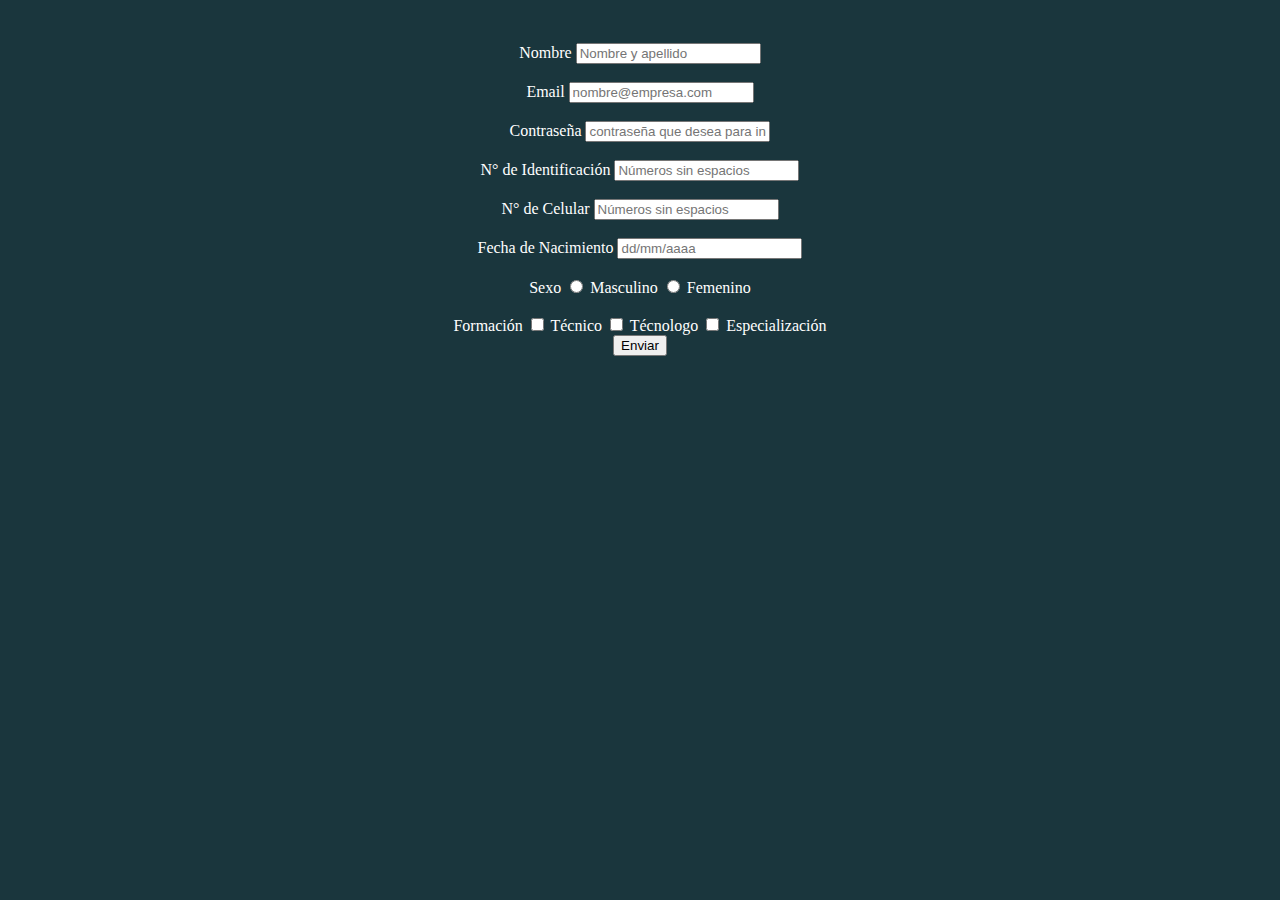
<file: Formulario.html>
<!DOCTYPE html>
<html lang="en">

<head>
    <meta charset="UTF-8">
    <meta http-equiv="X-UA-Compatible" content="IE=edge">
    <meta name="viewport" content="width=device-width, initial-scale=1.0">
    <title>Document</title>
</head>

<body>
    <style>
        body {
            background-color: rgb(26, 54, 61);
            padding: 35px;
            color: #fff;
        }

        .color-fondo {
            background-color: rgb(21, 63, 27);
        }
    </style>
    <center><label>Nombre</label>
        <input type="text" placeholder="Nombre y apellido">
        <br>
        <br>
        <label>Email</label>
        <input type="email" placeholder="nombre@empresa.com">
        <br>
        <br>
        <label>Contraseña</label>
        <input type="contraseña" placeholder="contraseña que desea para ingresar">
        <br>
        <br>
        <label>N° de Identificación</label>
        <input type="numbero" placeholder="Números sin espacios">
        <br>
        <br>
        <label>N° de Celular</label>
        <input type="cel" placeholder="Números sin espacios">
        <br>
        <br>
        <label>Fecha de Nacimiento</label>
        <input type="fecha" placeholder="dd/mm/aaaa">
        <br>
        <br>
        <label>Sexo</label>
        <input type="radio" value="M"> <span>Masculino </span>
        <input type="radio" value="F"> <span>Femenino </span>
        <br>
        <br>
        <label>Formación</label>
        <input type="checkbox" value="Técnico"> <span>Técnico </span>
        <input type="checkbox" value="Técnologo"> <span>Técnologo </span>
        <input type="checkbox" value="Especialización"> <span>Especialización </span>
        <br>
        <form action="">
            <input type="submit" value="Enviar">
        </form>
    </center>
</body>

</html>
</file>
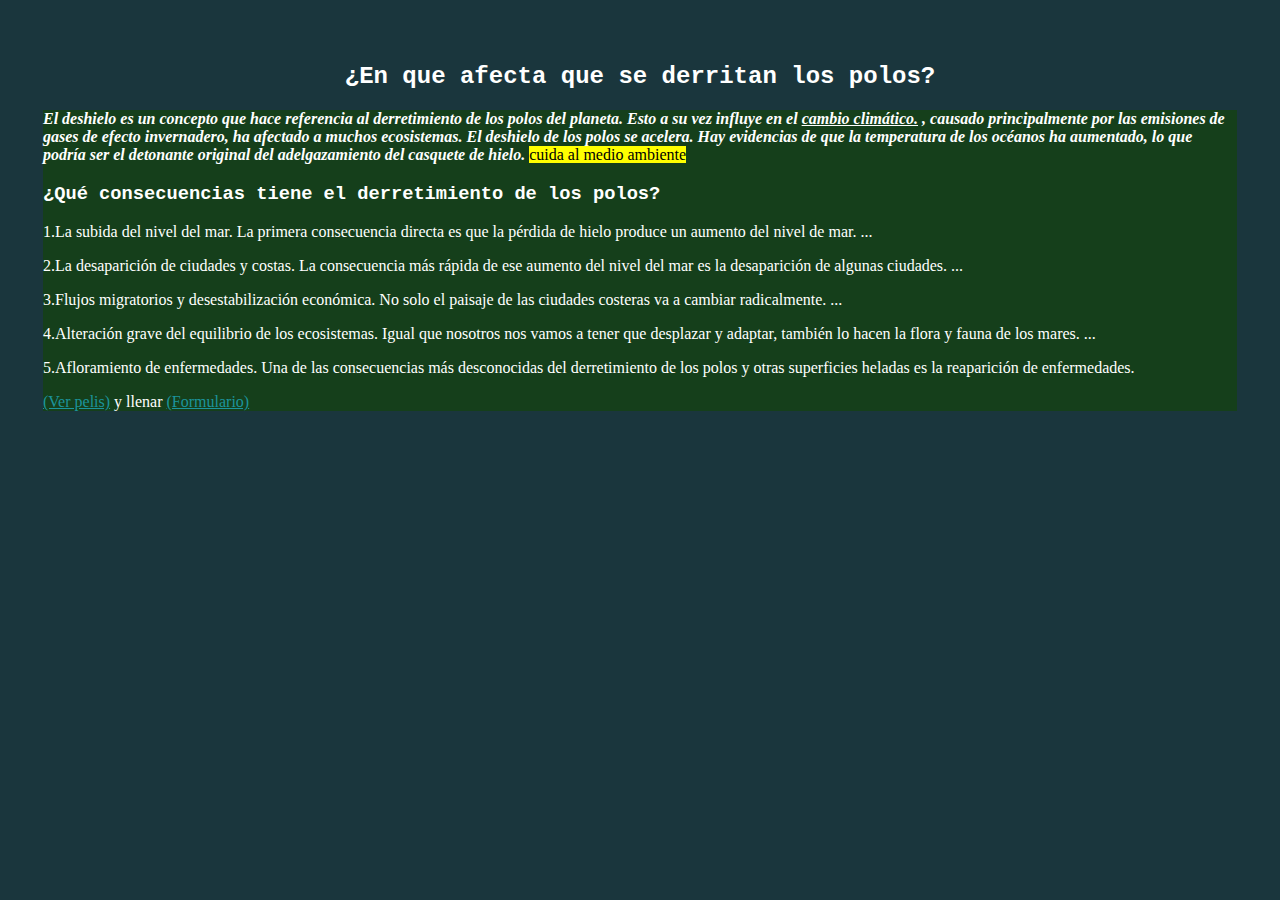
<file: Pagina2.html>
<!DOCTYPE html>
<html lang="es">
<head>
    <meta charset="UTF-8">
    <meta http-equiv="X-UA-Compatible" content="IE=edge">
    <meta name="viewport" content="width=device-width, initial-scale=1.0">
    <title>Los polos se estan derritiendo</title>
</head>
<body>
    <style>
        body{
            background-color: rgb(26, 54, 61);
            padding: 35px;
            color: #fff;
        }
        .color-fondo{
            background-color: rgb(21, 63, 27);
        }
    </style>
    <h2 style ="font-family:Courier,arial,helvética;"> <center>¿En que afecta que se derritan los polos?</center> </h2>
    <div class="color-fondo">
        <p> <style ="font-family:Times new roman,arial,helvética;"></style><strong><em>El deshielo es un concepto que hace
            referencia al derretimiento de los
            polos del planeta. Esto a su vez
            influye en el <u>cambio climático.</u>
            , causado
            principalmente por las emisiones de
            gases de efecto invernadero, ha
            afectado a muchos ecosistemas. El
            deshielo de los polos se acelera. Hay
            evidencias de que la temperatura de
            los océanos ha aumentado, lo que
            podría ser el detonante original del
            adelgazamiento del casquete de
            hielo. </strong> </em>
        <mark>cuida al medio ambiente</mark>
        </p>
    <h3 style ="font-family:Courier,arial,helvética;"> <left>¿Qué consecuencias tiene el derretimiento de los polos?</left> </h3>
    <div class="color-fondo">
        <p>1.La subida del nivel del mar. La primera consecuencia directa es que la pérdida de hielo produce un aumento del nivel de mar. ...</p>
        <p>2.La desaparición de ciudades y costas. La consecuencia más rápida de ese aumento del nivel del mar es la desaparición de algunas ciudades. ...</p>
        <p>3.Flujos migratorios y desestabilización económica. No solo el paisaje de las ciudades costeras va a cambiar radicalmente. ...</p>
        <p>4.Alteración grave del equilibrio de los ecosistemas. Igual que nosotros nos vamos a tener que desplazar y adaptar, también lo hacen la flora y fauna de los mares. ...</p>
        <p>5.Afloramiento de enfermedades. Una de las consecuencias más desconocidas del derretimiento de los polos y otras superficies heladas es la reaparición de enfermedades.</p>
        <a style="color:#1C949C;"target="_blank"href="https://brandonmahecha.github.io/HTLM/Pagina3.html">(Ver pelis)</a> y llenar
        <a style="color:#1C949C;"target="_blank"href="http://127.0.0.1:5500/Formulario.html">(Formulario)</a>
</body>
</file>
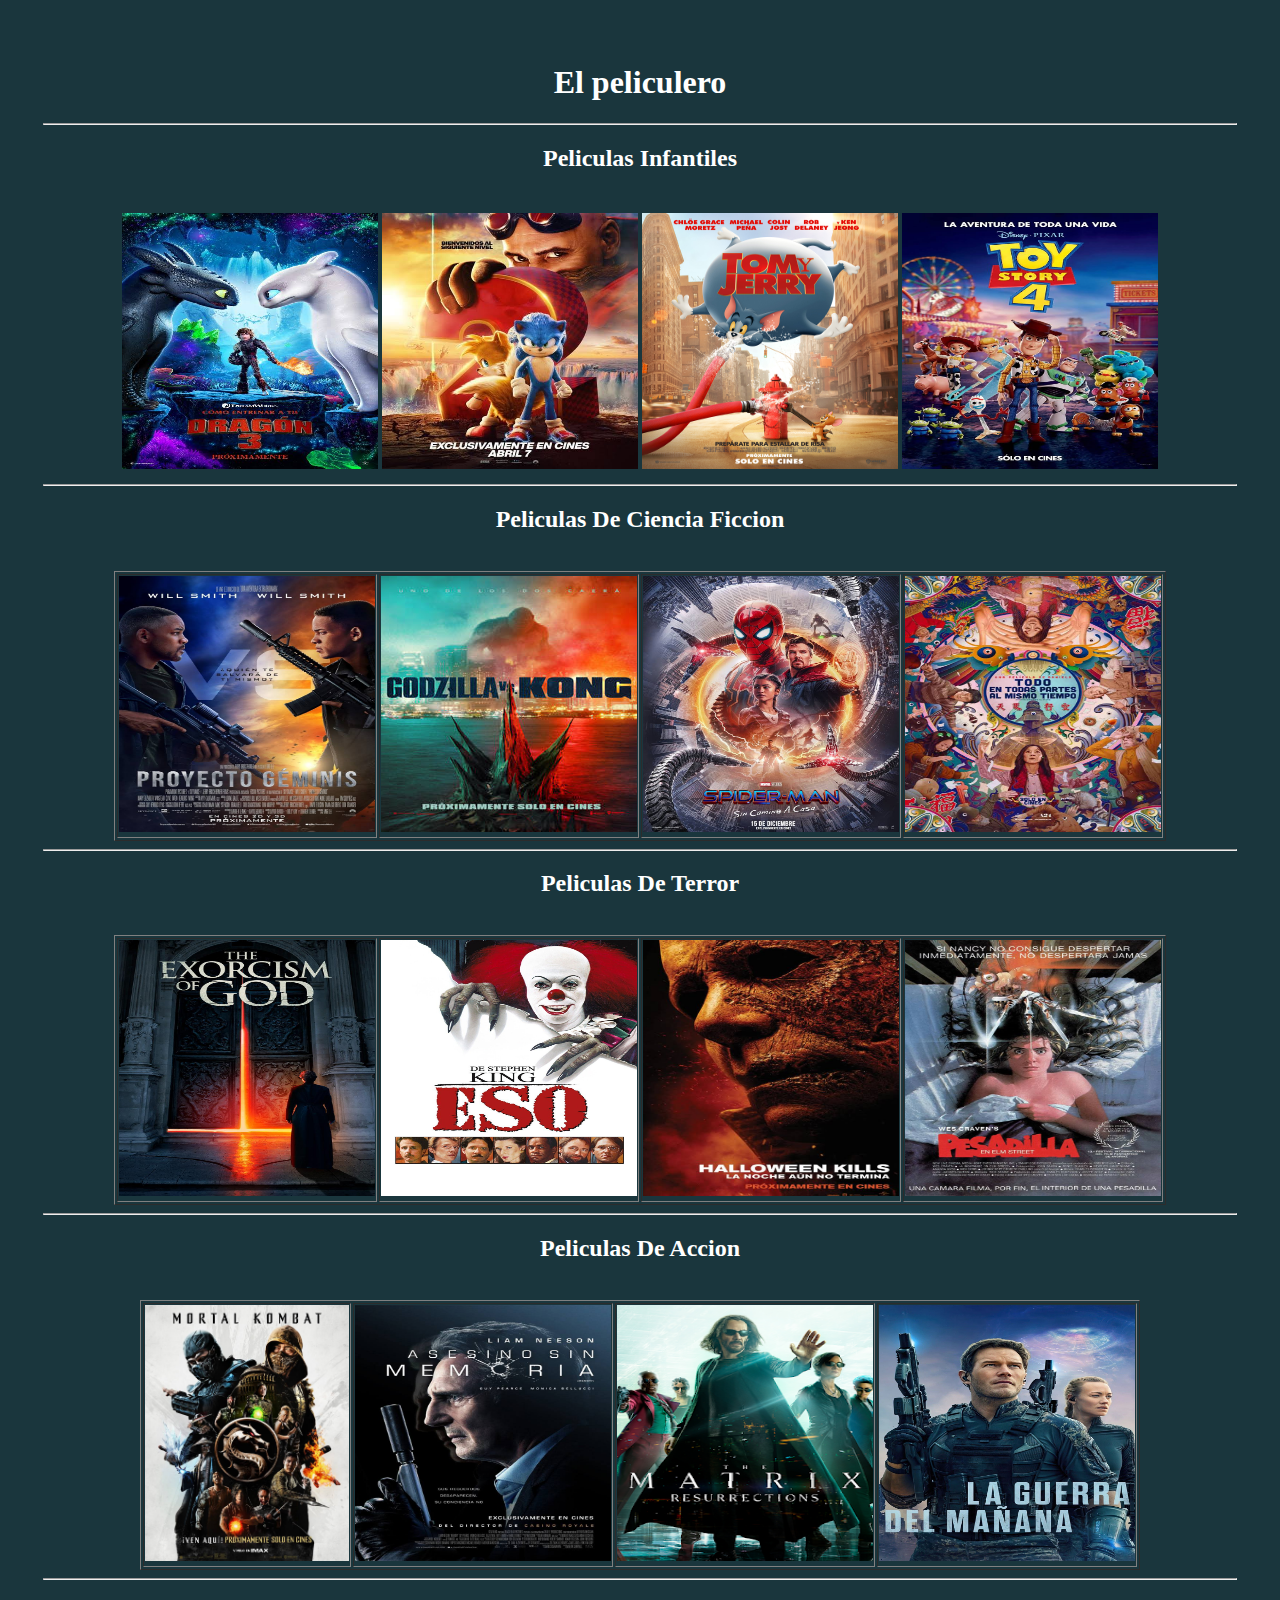
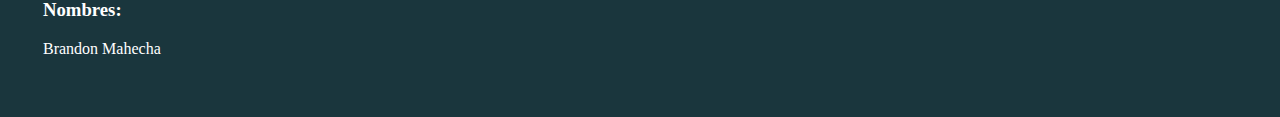
<file: Pagina3.html>
<!DOCTYPE html>
<html lang="es">

<head>
    <meta charset="UTF-8">
    <meta http-equiv="X-UA-Compatible" content="IE=edge">
    <meta name="viewport" content="width=device-width, initial-scale=1.0">
    <title>El Peliculero</title>
</head>

<body>
    <style>
        body{
            background-color: rgb(26, 54, 61);
            padding: 35px;
            color: #fff;
        }
        .color-fondo{
            background-color: rgb(21, 63, 27);
        }
    </style>
    <h1>
        <center>El peliculero</center>
    </h1>
    <hr>
    <h2>
        <center>Peliculas Infantiles</center>
    </h2>
    <br>
    <table border="0" align="center">
        <tr>
            <td>
                <img src="./img/infantil/DRAGON.jfif" width="256px" height="256px">
            </td>
            <td>
                <img src="./img/infantil/SONIC.jfif" width="256px" height="256px">
            </td>
            <td>
                <img src="./img/infantil/TOM.jpg" width="256px" height="256px">
            </td>
            <td>
                <img src="./img/infantil/TOY.jfif" width="256px" height="256px">
            </td>

    </table>
    <hr>
    <h2>
        <center>Peliculas De Ciencia Ficcion</center>
    </h2>
    <br>
    <table border="1" align="center">
        <tr>
            <td>
                <img src="./img/Ficcion/GEMINIS.jfif" width="256px" height="256px">
            </td>
            <td>
                <img src="./img/Ficcion/KONG.jfif" width="256px" height="256px">
            </td>
            <td>
                <img src="./img/Ficcion/SPIDER.jfif" width="256px" height="256px">
            </td>
            <td>
                <img src="./img/Ficcion/TODO.jfif" width="256px" height="256px">
            </td>
    </table>
    <hr>
    <h2>
        <center>Peliculas De Terror</center>
    </h2>
    <br>
    <table border="1" align="center">
        <tr>
            <td>
                <img src="./img/Terror/El_exorcismo_de_Dios-191471591-large.jpg" width="256px" height="256px">
            </td>
            <td>
                <img src="./img/Terror/IT.jfif" width="256px" height="256px">
            </td>
            <td>
                <img src="./img/Terror/KILLS.jfif" width="256px" height="256px">
            </td>
            <td>
                <img src="./img/Terror/PESADILLA.jfif" width="256px" height="256px">
            </td>
    </table>
    <hr>
    <h2>
        <center>Peliculas De Accion</center>
    </h2>
    <br>
    <table border="1" align="center">
        <tr>
            <td>
                <img src="./img/Accion/MORTAL.jfif"256px" height="256px">
            </td>
            <td>
                <img src="./img/Accion/ASESINO.jfif" width="256px" height="256px">
            </td>
            <td>
                <img src="./img/Accion/MATRIX.webp" width="256px" height="256px">
            </td>
            <td>
                <img src="./img/Accion/MAÑANA.jfif" width="256px" height="256px">
            </td>
    </table>
    <hr>
    <h3>Nombres:</h3>
    <p>Brandon Mahecha</p>
</body>

</html>
</file>
